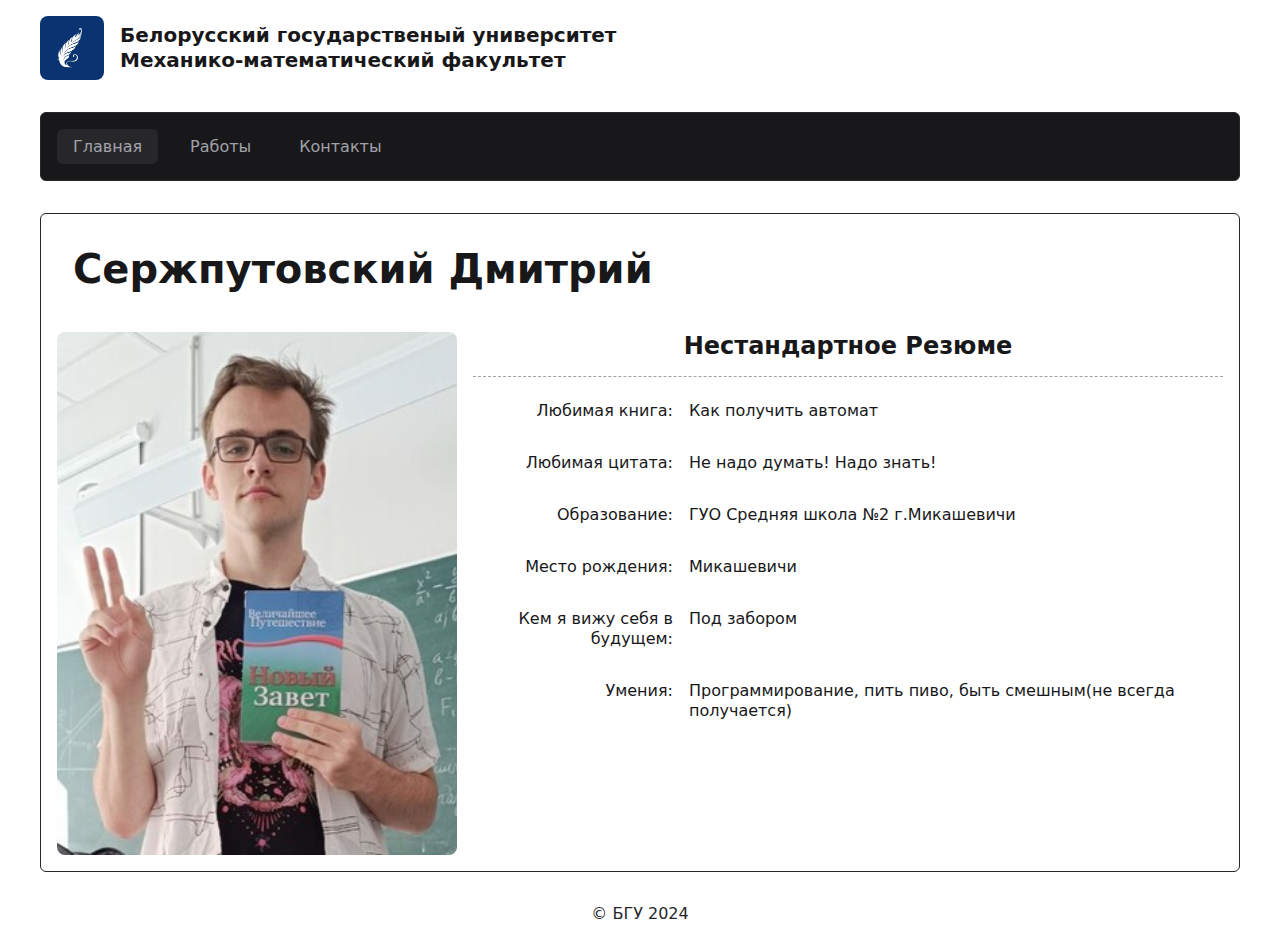
<file: index.html>
<!DOCTYPE html>
<html lang="ru">
  <head>
    <meta charset="UTF-8" />
    <meta name="viewport" content="width=device-width, initial-scale=1.0" />
    <title>Резюме | Сержпутовский</title>
    <link rel="stylesheet" href="styles/style.css">
  </head>
  <body>
    <div class="container">
      <header class="header">
        <a class="headerLogo">
          <img src="./img/bsu_logo.jpg" alt="bsu-logo" />
        </a>
        <h1 class="headerText">
          <p>Белорусский государственый университет</p>
          <p>Механико-математический факультет</p>
        </h1>
      </header>
      <nav class="nav block">
        <a class="navLink active" href="index.html">Главная</a>
        <a class="navLink" href="./pages/works.html">Работы</a>
        <a class="navLink" href="./pages/contacts.html">Контакты</a>
      </nav>
      <div class="content block">
        <div class="card">
          <h1 class="pageTitle">Сержпутовский Дмитрий</h1>
          <div class="cardInfo">
            <div class="image">
              <img
                src="./img/main-photo.jpg"
                alt="my-image"
                title="Сержпутовский Дмитрий"
              />
            </div>
            <div class="info">
              <h2 class="pageTitle notStandard">Нестандартное Резюме</h2>
              <ul class="infoItems">
                <li class="infoItem">
                  <p class="title">Любимая книга:</p>
                  <p class="value">Как получить автомат</p>
                </li>
                <li class="infoItem">
                  <p class="title">Любимая цитата:</td>
                  <p class="value">
                    Не надо думать! Надо знать!
                  </td>
                </li>
                <li class="infoItem">
                  <p class="title">Образование:</td>
                  <p class="value">ГУО Средняя школа №2 г.Микашевичи</td>
                </tr>
                <li class="infoItem">
                  <p class="title">Место рождения:</td>
                  <p class="value">Микашевичи</td>
                </li>
                <li class="infoItem">
                  <p class="title">Кем я вижу себя в будущем:</td>
                  <p class="value">Под забором</td>
                </tr>
                <li class="infoItem">
                  <p class="title">Умения:</td>
                  <p class="value">Программирование, пить пиво, быть смешным(не всегда получается)</td>
                </li>
              </в>
            </div>
          </div>
        </div>
      </div>
      <footer class="footer">
        <p class="copyright">© БГУ 2024</p>
      </footer>
    </div>
  </body>
</html>
</file>
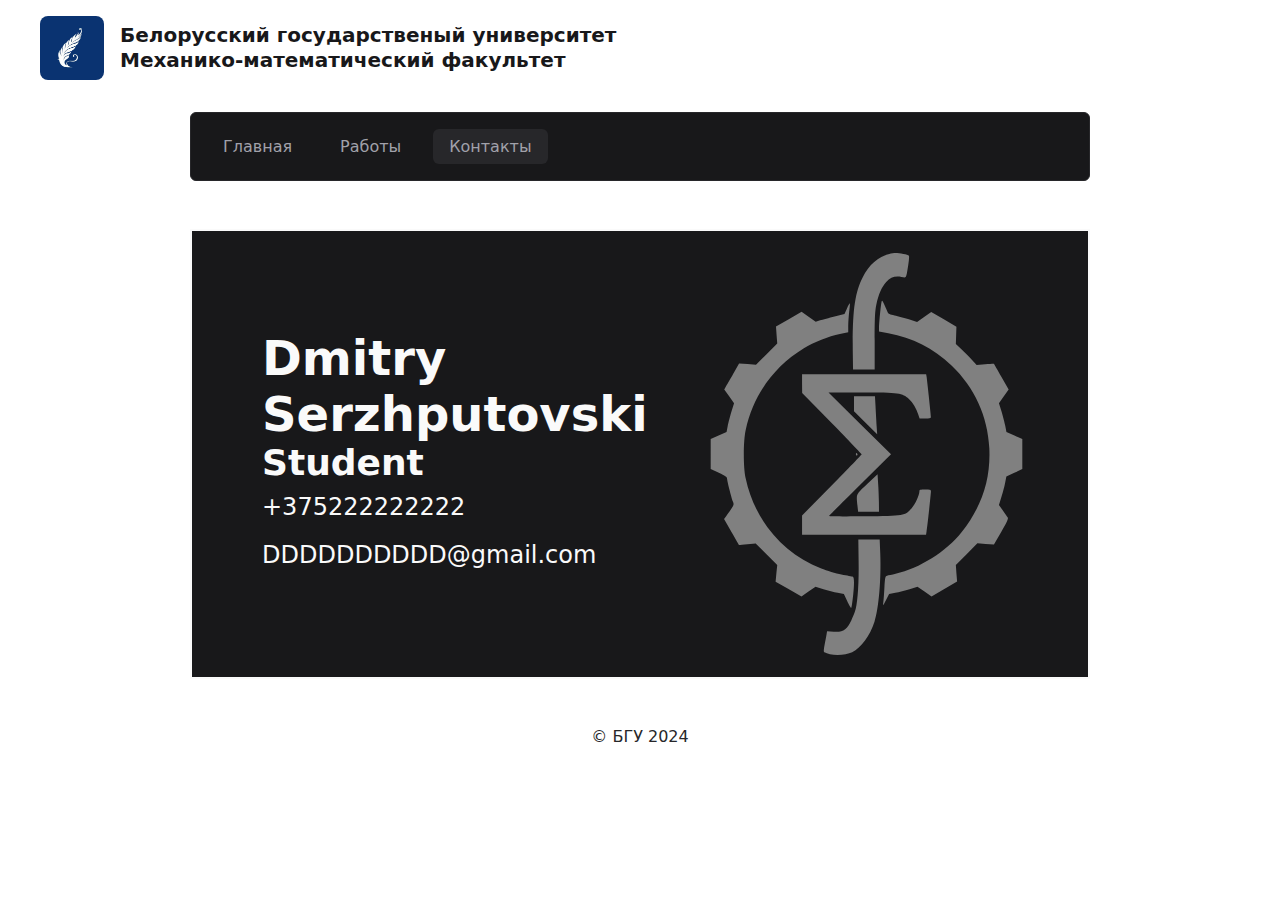
<file: pages/contacts.html>
<!DOCTYPE html>
<html lang="en">
<head>
    <meta charset="UTF-8">
    <meta name="viewport" content="width=device-width, initial-scale=1.0">
    <title>Контакты | Сержпутовский</title>
    <link rel="stylesheet" href="../styles/style.css">
    <link rel="stylesheet" href="../styles/contacts.css">
</head>
<body>
    <div class="container">
        <header class="header">
          <a href="index.html" class="headerLogo">
            <img src="../img/bsu_logo.jpg" alt="bsu-logo" />
          </a>
          <h1 class="headerText">
            <p>Белорусский государственый университет</p>
            <p>Механико-математический факультет</p>
          </h1>
        </header>
        <nav class="nav block">
          <a class="navLink" href="../index.html">Главная</a>
          <a class="navLink" href="../pages/works.html">Работы</a>
          <a class="navLink active" href="../pages/contacts.html">Контакты</a>
        </nav>
        <div class="content block">
          <div class="business-card">
            <div class="details">
                <h1>Dmitry Serzhputovski</h1>
                <h2>Student</h2>
                <p>+375222222222</p>
                <p>DDDDDDDDDD@gmail.com</p>
            </div>
            <div class="logo">
                <img src="../img/mmf_logo.svg" alt="Logo">
            </div>
        </div>
        </div>
        <footer class="footer">
          <p class="copyright">© БГУ 2024</p>
        </footer>
      </div>
</body>
</html>
</file>
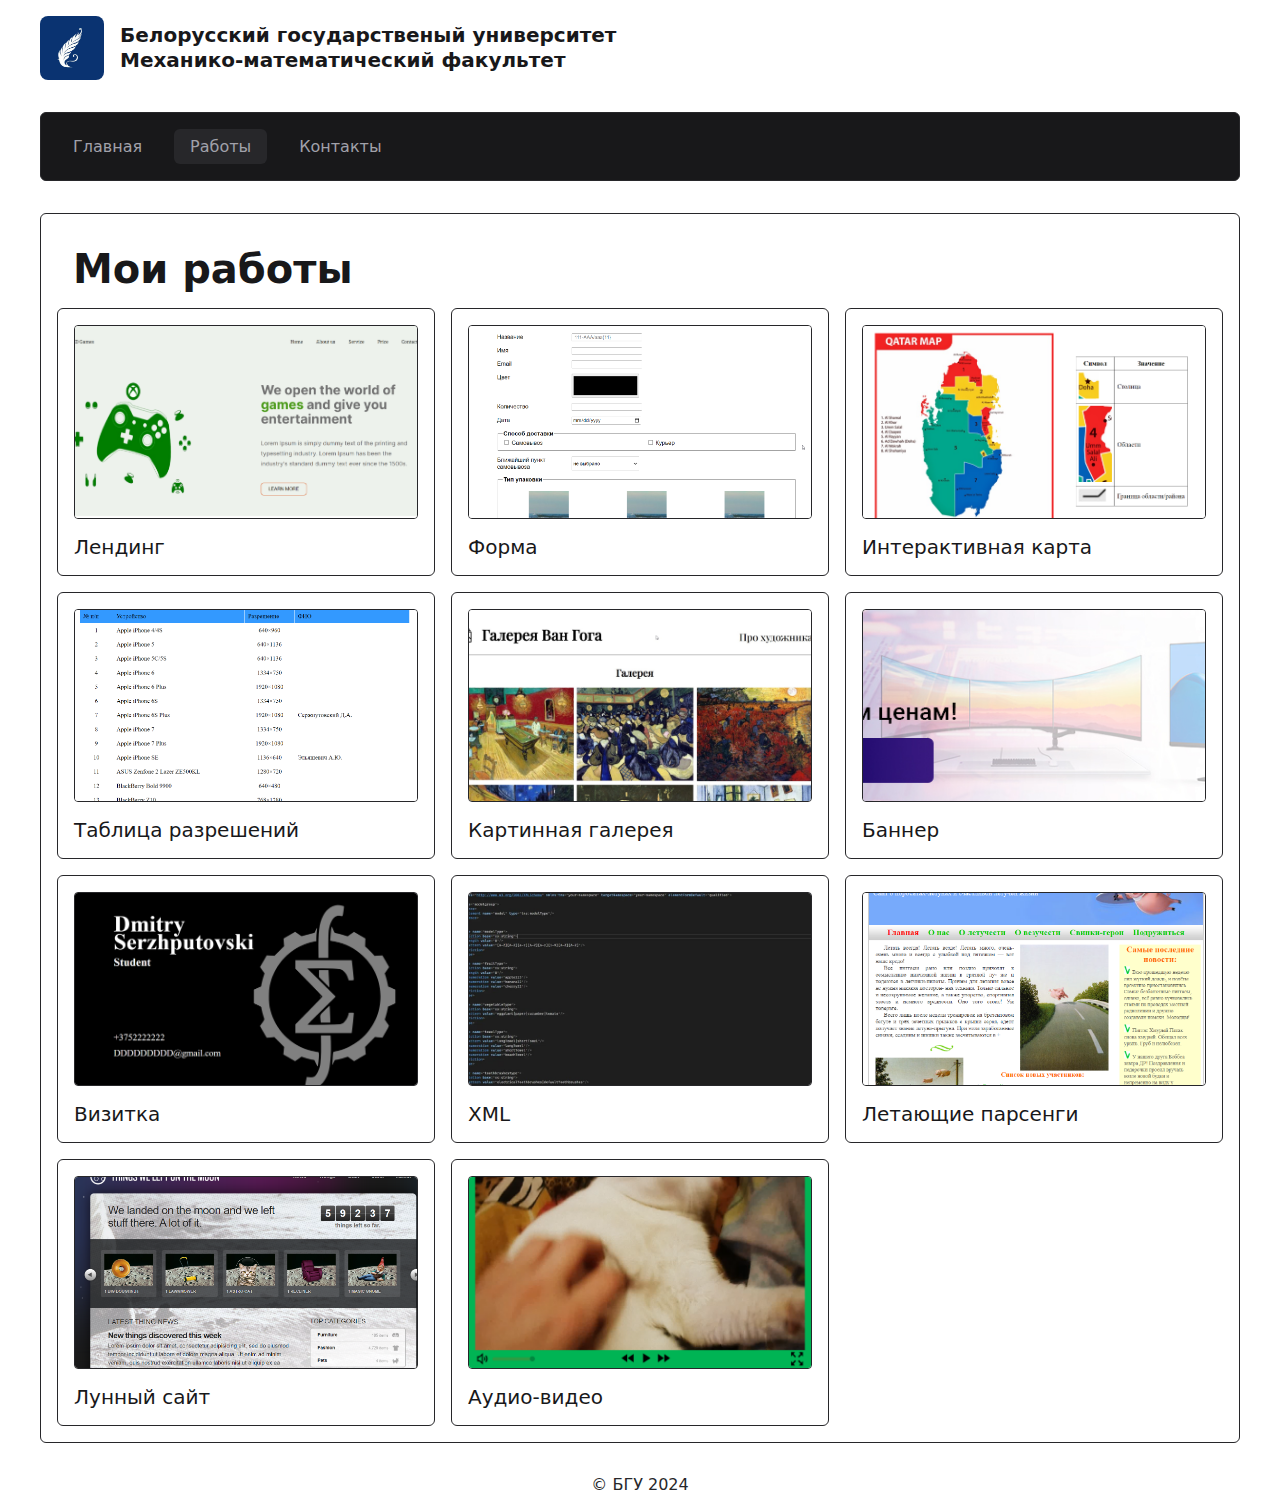
<file: pages/works.html>
<!DOCTYPE html>
<html lang="en">
  <head>
    <meta charset="UTF-8" />
    <meta name="viewport" content="width=device-width, initial-scale=1.0" />
    <title>Работы | Сержпутовский</title>
    <link rel="stylesheet" href="../styles/style.css" />
    <link rel="stylesheet" href="../styles/works.css" />
  </head>
  <body>
    <div class="container">
      <header class="header">
        <a href="../index.html" class="headerLogo">
          <img src="../img/bsu_logo.jpg" alt="bsu-logo" />
        </a>
        <h1 class="headerText">
          <p>Белорусский государственый университет</p>
          <p>Механико-математический факультет</p>
        </h1>
      </header>
      <nav class="nav block">
        <a class="navLink" href="../index.html">Главная</a>
        <a class="navLink active" href="../pages/works.html">Работы</a>
        <a class="navLink" href="../pages/contacts.html">Контакты</a>
      </nav>
      <div class="content block">
        <h1 class="pageTitle">Мои работы</h1>
        <ul class="works">
          <li class="workItem block">
            <div class="workItemPreview">
              <img src="../img/works/work1.png" alt="work-image" />
            </div>
            <a
              class="workTitle"
              href="https://dedserch.github.io/Landing-page/"
              target="_blank"
              >Лендинг</a
            >
          </li>
          <li class="workItem block">
            <div class="workItemPreview">
              <img src="../img/works/work2.png" alt="work-image" />
            </div>
            <a class="workTitle" href="https://edummf.bsu.by/mod/assign/view.php?id=10066" target="_blank"
              >Форма</a
            >
          </li>
          <li class="workItem block">
            <div class="workItemPreview">
              <img src="../img/works/work3.png" alt="work-image" />
            </div>
            <a class="workTitle" href="https://edummf.bsu.by/mod/assign/view.php?id=10549" target="_blank"
              >Интерактивная карта</a
            >
          </li>
          <li class="workItem block">
            <div class="workItemPreview">
              <img src="../img/works/work4.png" alt="work-image" />
            </div>
            <a class="workTitle" href="https://edummf.bsu.by/mod/assign/view.php?id=29988" target="_blank"
              >Таблица разрешений</a
            >
          </li>
          <li class="workItem block">
            <div class="workItemPreview">
              <img src="../img/works/work5.jpg" alt="work-image" />
            </div>
            <a class="workTitle" href="https://edummf.bsu.by/mod/assign/view.php?id=9163" target="_blank"
              >Картинная галерея</a
            >
          </li>
          <li class="workItem block">
            <div class="workItemPreview">
              <img src="../img/works/work6.jpg" alt="work-image" />
            </div>
            <a class="workTitle" href="https://edummf.bsu.by/mod/assign/view.php?id=9163" target="_blank"
              >Баннер</a>
          </li>
          <li class="workItem block">
            <div class="workItemPreview">
              <img src="../img/works/work7.png" alt="work-image" />
            </div>
            <a class="workTitle" href="https://edummf.bsu.by/mod/assign/view.php?id=8800" target="_blank"
              >Визитка</a>
          </li>
          <li class="workItem block">
            <div class="workItemPreview">
              <img src="../img/works/work8.jpg" alt="work-image" />
            </div>
            <a class="workTitle" href="https://edummf.bsu.by/mod/assign/view.php?id=34092" target="_blank"
              >XML</a>
          </li>
          <li class="workItem block">
            <div class="workItemPreview">
              <img src="../img/works/work9.png" alt="work-image" />
            </div>
            <a class="workTitle" href="https://edummf.bsu.by/mod/assign/view.php?id=9158" target="_blank"
              >Летающие парсенги</a>
          </li>
          <li class="workItem block">
            <div class="workItemPreview">
              <img src="../img/works/work10.png" alt="work-image" />
            </div>
            <a class="workTitle" href="https://edummf.bsu.by/mod/assign/view.php?id=11287" target="_blank"
              >Лунный сайт</a>
          </li>
          <li class="workItem block">
            <div class="workItemPreview">
              <img src="../img/works/work11.png" alt="work-image" />
            </div>
            <a class="workTitle" href="https://edummf.bsu.by/mod/assign/view.php?id=12254" target="_blank"
              >Аудио-видео</a>
          </li>
        </ul>
      </div>
      <footer class="footer">
        <p class="copyright">© БГУ 2024</p>
      </footer>
    </div>
  </body>
</html>
</file>
<file: styles/style.css>
* {
  margin: 0;
  padding: 0;
  box-sizing: border-box;
  font-family: ui-sans-serif, system-ui, sans-serif;
}

:root {
  --darker: rgb(9, 9, 11);
  --dark: rgb(24, 24, 26);
  --grey: rgb(39, 39, 42);
  --light: rgb(161, 161, 170);
  --white: rgb(250, 250, 250);
  --red: rgb(127, 29, 29);
}

::-webkit-scrollbar {
  width: 12px;
  height: 12px;
}


body {
  color: var(--dark);
  font-family: Roboto;
}

a {
  color: var(--light);
}

img {
  max-width: 100%;
}

.container {
  max-width: calc(75rem + 1rem * 2);
  padding: 1rem;
  margin: 0 auto;
  display: flex;
  flex-direction: column;
  gap: 2rem;
}

.content {
  overflow: hidden;
}

.block {
  padding: 1rem;
  border-radius: 0.375rem;
  border: 1px solid var(--grey);
}

.pageTitle {
  font-size: 2.5rem;
  text-align: left;
  padding: 1rem;
}
.notStandard{
  text-align: center;
  font-size: 1.5rem;
}

.header {
  display: flex;
  align-items: center;
  gap: 1rem;
}

.headerLogo {
  flex-shrink: 0;
  width: 4rem;
  height: 4rem;
  overflow: hidden;
  border-radius: 0.5rem;
}

.headerLogo img {
  width: 100%;
  height: 100%;
  object-fit: cover;
}

.headerText {
  font-size: 1.25rem;
  line-height: 1.25;
}

.nav {
  display: flex;
  gap: 1rem;
  background: var(--dark);
  overflow: auto;
}

.navLink {
  text-decoration: none;
  padding: 0.5rem 1rem;
}

.navLink:hover {
  text-decoration-line: underline;
}

.navLink.active {
  background: var(--grey);
  border-radius: 0.375rem;
}

.footer {
  display: flex;
}

.copyright {
  display: inline-block;
  margin: 0 auto;
  color: var(--grey);
}
.card {
  display: flex;
  flex-direction: column;
  gap: 1.5rem;
}

.cardTitle {
  text-align: center;
  font-size: 2rem;
}

.cardInfo {
  display: grid;
  grid-template-columns: 25rem 1fr;
  gap: 1rem;
}

.image {
  height: 100%;
}

.image img {
  width: 100%;
  height: 100%;
  border-radius: 0.5rem;
  object-fit: cover;
}

.info {
  display: flex;
  flex-direction: column;
  gap: 1rem;
}

.infoItems {
  display: grid;
  gap: 1rem;
}

.infoItem {
  display: grid;
  grid-template-columns: 12rem 1fr;
  gap: 1rem;
  padding: 0.5rem;
  line-height: 1.25;
}

.title {
  text-align: right;
  font-weight: 500;
}

.pageTitle.notStandard {
  padding-top: 0;
  border-bottom: 1px dashed var(--light);
}

@media (max-width: 766px) {
  .card {
    gap: 0.5rem;
  }

  .cardTitle {
    font-size: 1rem;
  }

  .cardInfo {
    grid-template-columns: 1fr;
    overflow: hidden;
  }

  .cardInfo .image {
    max-height: 20rem;
    width: max-content;
    margin: 0 auto;
    max-width: 100%;
  }

  .info {
    max-width: 100%;
    overflow: auto;
  }

  .infoItem {
    grid-template-columns: 1fr;
    grid-template-rows: auto auto;
    justify-items: start;
    gap: 0.5rem;
  }
}

@media (max-width: 520px) {
  .cardInfo .image {
    width: 100%;
  }
}
@media (max-width: 766px) {
  .container {
    gap: 1rem;
    padding: 0.5rem;
  }

  .block {
    padding: 0.5rem;
  }

  .nav {
    gap: 0.5rem;
  }

  .navLink {
    padding: 0.25rem 0.5rem;
  }

  .pageTitle {
    font-size: 1rem;
    padding: 0.5rem;
  }

  .headerText {
    font-size: 1rem;
  }
}
</file>
<file: styles/contacts.css>
.business-card {
    width: 900px;
    height: 450px;
    background-color: var(--dark);
    border: 2px solid var(--white);
    display: flex;
    flex-direction: row;
    padding: 20px;
}
.nav {
    width: 900px;
}
.container {
    align-items: center;
}
.header {
    align-self: flex-start;
}
.details {
    flex: 1;
    display: flex;
    flex-direction: column;
    justify-content: center;
    color: var(--white);
    padding-left: 50px;
}
.details h1 {
    font-size: 48px;
    margin: 0;
}
.details h2 {
    font-size: 36px;
    margin: 0;
}
.details p {
    font-size: 24px;
    margin: 10px 0;
}
.logo {
    flex: 1;
    display: flex;
    justify-content: center;
    align-items: center;
}
.logo img {
    max-width: 100%;
    max-height: 100%;
}
.content {
    display: flex;
    justify-content: center;
    border: none;
}
</file>
<file: styles/works.css>
.works {
  display: grid;
  grid-template-columns: repeat(3, 1fr);
  gap: 1rem;
}

.workItem {
  display: flex;
  flex-direction: column;
  gap: 1rem;
}

.workItemPreview {
  width: 100%;
  aspect-ratio: 16 / 9;
  border-radius: 0.25rem;
  overflow: hidden;
  border: 1px solid var(--grey);
}

.workItemPreview img {
  width: 100%;
  height: 100%;
  object-fit: cover;
  transition: 0.3s transform ease-in-out;
}

.workItemPreview:hover img {
  transform: scale(1.05);
}

.workTitle {
  font-size: 1.25rem;
  text-decoration: none;
  color: var(--dark);
}

.workTags {
  display: flex;
  flex-wrap: wrap;
  gap: 0.5rem;
}

.workTag {
  padding: 0.75rem;
  border-radius: 0.25rem;
  background: var(--grey);
  color: var(--light);
}

@media (max-width: 766px) {
  .works {
    grid-template-columns: repeat(2, 1fr);
  }

  .workTag {
    padding: 0.5rem;
  }
}

@media (max-width: 520px) {
  .works {
    grid-template-columns: repeat(1, 1fr);
  }
}
</file>
